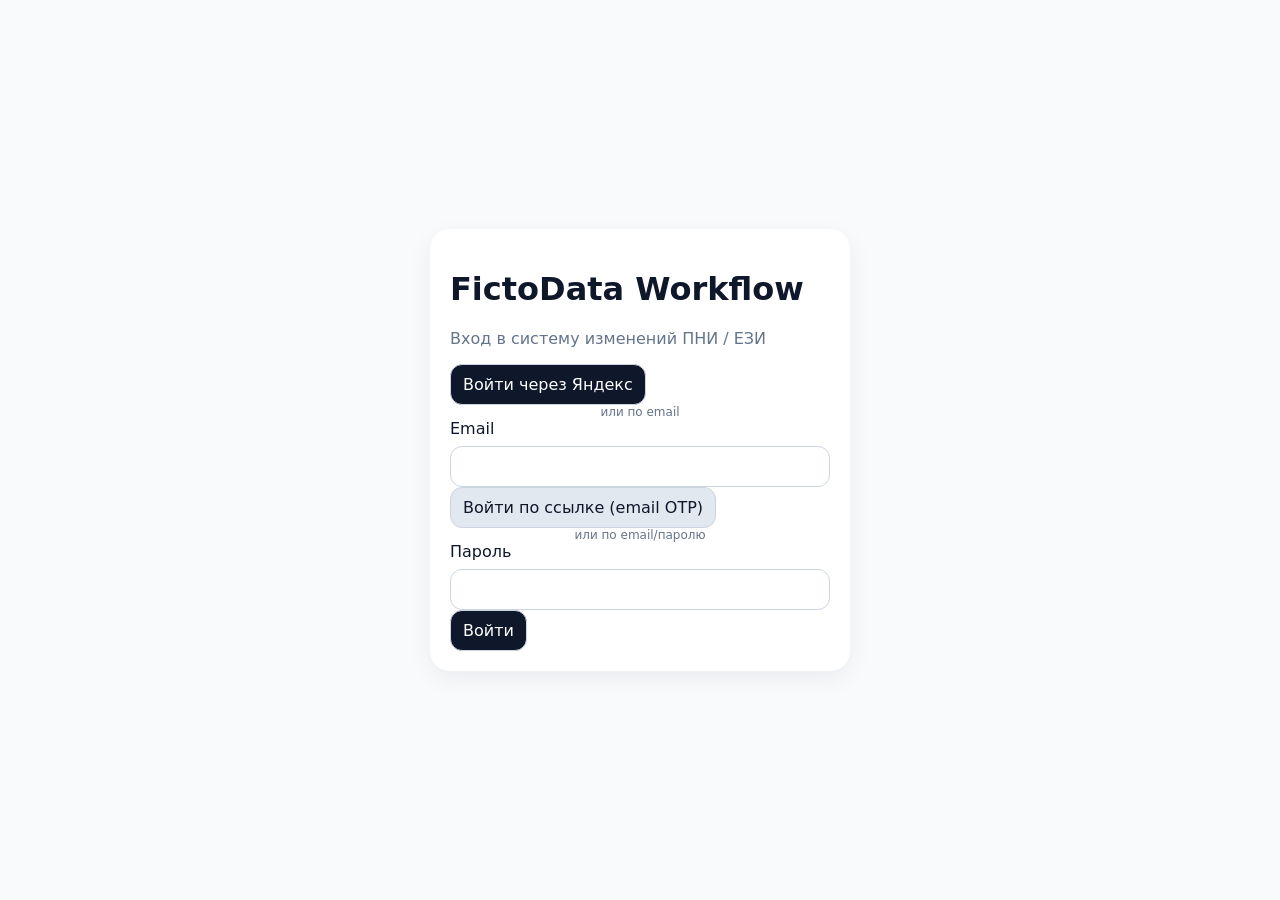
<file: lk/index.html>
<!doctype html>
<html lang="ru">
  <head>
    <meta charset="UTF-8" />
    <meta name="viewport" content="width=device-width, initial-scale=1.0" />
    <title>FictoData Workflow</title>
    <script type="module" crossorigin src="/lk/assets/index-BTvJnGOK.js"></script>
    <link rel="stylesheet" crossorigin href="/lk/assets/index-CldTsMoU.css">
  </head>
  <body>
    <div id="root"></div>
  </body>
</html>
</file>
<file: lk/assets/index-CldTsMoU.css>
:root{font-family:Inter,system-ui,sans-serif;color:#0f172a;background:#f8fafc}*{box-sizing:border-box}body{margin:0}body.is-column-resizing{cursor:col-resize;-webkit-user-select:none;user-select:none}button,input,select,textarea{font:inherit;padding:10px 12px;border-radius:12px;border:1px solid #cbd5e1}button{background:#0f172a;color:#fff;cursor:pointer}button:disabled{opacity:.7;cursor:not-allowed}textarea{min-height:100px}a{color:inherit;text-decoration:none}.card{background:#fff;border-radius:20px;padding:20px;box-shadow:0 8px 24px #0f172a0f}.auth-wrap{min-height:100vh;display:grid;place-items:center;padding:24px}.auth-card{width:100%;max-width:420px}.shell{max-width:1680px;margin:0 auto;padding:18px;display:grid;grid-template-columns:220px 1fr;gap:18px;align-items:start}.sidebar{position:sticky;top:18px;max-height:calc(100vh - 36px);overflow-y:auto;overscroll-behavior:contain}.content{min-width:0}.nav-list{display:grid;gap:8px;margin:16px 0}.nav-list a{padding:10px 12px;border-radius:12px;background:#f1f5f9}.nav-list a.active{background:#0f172a;color:#fff}.sidebar-actions{display:grid;grid-template-columns:1fr 1fr;gap:8px;margin-bottom:12px}.role-badge{display:inline-block;margin-top:12px;padding:6px 10px;border-radius:999px;background:#e2e8f0}.notify-box{margin-top:12px;padding:10px;border-radius:12px;background:#f8fafc;border:1px solid #e2e8f0;display:grid;gap:8px}.notify-head{display:flex;justify-content:space-between;align-items:center;gap:8px}.notify-count{min-width:24px;padding:2px 8px;border-radius:999px;text-align:center;background:#dbeafe;color:#1e3a8a;font-weight:600;font-size:12px}.notify-actions{display:grid;grid-template-columns:1fr;gap:8px}.notify-actions .ghost-btn{width:100%;min-width:0}.notify-push-actions{display:grid;gap:6px}.notify-list{display:grid;gap:6px;max-height:260px;overflow:auto}.notify-item{width:100%;text-align:left;background:#fff;color:#0f172a;border:1px solid #dbe3f0;padding:8px 10px;display:grid;gap:3px}.notify-item.unread{border-color:#93c5fd;background:#eff6ff}.notify-title-row{display:flex;align-items:center;gap:8px}.notify-dot{width:10px;height:10px;border-radius:999px;flex:0 0 10px;border:1px solid rgba(15,23,42,.08)}.notify-title{font-weight:600}.summary-grid{display:grid;grid-template-columns:repeat(auto-fit,minmax(190px,1fr));gap:16px}.stat{position:relative;overflow:hidden}.stat:before{content:"";position:absolute;inset:0 auto 0 0;width:5px;border-radius:20px 0 0 20px;background:#cbd5e1}.stat-total{background:linear-gradient(180deg,#fff,#f8fafc)}.stat-total:before{background:#64748b}.stat-waiting{background:linear-gradient(180deg,#fff,#f8fafc)}.stat-waiting:before{background:#94a3b8}.stat-inProgress{background:linear-gradient(180deg,#fff,#eff6ff)}.stat-inProgress:before{background:#2563eb}.stat-onApproval{background:linear-gradient(180deg,#fff,#fffbeb)}.stat-onApproval:before{background:#d97706}.stat-overdue{background:linear-gradient(180deg,#fff,#fff1f2)}.stat-overdue:before{background:#dc2626}.stat-done{background:linear-gradient(180deg,#fff,#f0fdf4)}.stat-done:before{background:#16a34a}.stat-error{background:linear-gradient(180deg,#fff,#fff1f2)}.stat-error:before{background:#dc2626}.stat-tp{background:linear-gradient(180deg,#fff,#faf5ff)}.stat-tp:before{background:#7c3aed}.stat-archivedCount{background:linear-gradient(180deg,#fff,#f8fafc)}.stat-archivedCount:before{background:#475569}.stat .big{font-size:32px;font-weight:700;margin-top:8px}.dashboard-drilldown-card{width:100%;text-align:left;border:none;color:inherit}.dashboard-drilldown-card.is-clickable{cursor:pointer;transition:transform .15s ease,box-shadow .15s ease}.dashboard-drilldown-card.is-clickable:hover{transform:translateY(-1px);box-shadow:0 12px 28px #0f172a1a}.page-stack,.list-stack{display:grid;gap:16px}.tracker-toolbar{display:grid;gap:12px}.tracker-toolbar-top{display:flex;gap:8px;align-items:center;flex-wrap:wrap}.tracker-toolbar-top>input{flex:1 1 280px;min-width:220px}.tracker-primary-filters{display:inline-flex;align-items:center;gap:6px;flex:1 1 520px;min-width:0;flex-wrap:wrap}.tracker-primary-filters select{min-width:0;padding:8px 28px 8px 10px}.tracker-filters{display:grid;gap:10px;grid-template-columns:repeat(3,minmax(220px,1fr))}.tracker-group-meta{display:flex;align-items:center;gap:8px;flex-wrap:wrap;margin-top:6px}.tracker-group-badge{display:inline-flex;align-items:center;justify-content:center;min-height:22px;padding:2px 8px;border-radius:999px;border:1px solid #bfdbfe;background:#eff6ff;color:#1d4ed8;font-size:11px;font-weight:700;letter-spacing:.01em}.tracker-group-badge-recurring{border-color:#c7d2fe;background:#eef2ff;color:#4338ca}.tracker-actions{display:inline-flex;align-items:center;gap:8px;margin-left:auto;flex-wrap:nowrap;justify-content:flex-end;flex:0 0 auto}.tracker-extra-columns{display:flex;align-items:center;gap:10px;flex-wrap:wrap;margin:6px 0 12px;padding:8px 10px;border:1px solid #dbe3f0;border-radius:12px;background:#f8fbff}.tracker-extra-list{display:grid;gap:4px;max-height:118px;overflow:auto}.tracker-inline-link{display:block;width:100%;padding:0;border:0;background:transparent;color:#1d4ed8;text-align:left;text-decoration:underline;text-underline-offset:2px;line-height:1.25;font-size:11px}.tracker-inline-link:hover{color:#1e40af}.tracker-note-cell{max-height:126px;overflow:auto;white-space:pre-wrap;line-height:1.35;font-size:11px;color:#334155}.tracker-toggles{display:inline-flex;align-items:center;gap:6px;padding:5px 8px;border:1px solid #dbe3f0;border-radius:12px;background:#f8fbff}.tracker-recurring-summary{display:inline-flex;align-items:center;gap:8px;min-height:38px;padding:6px 12px;border:1px solid #d7e3f5;border-radius:12px;background:linear-gradient(180deg,#f7fbff,#eef6ff);color:#16324f;cursor:pointer;transition:border-color .15s ease,box-shadow .15s ease,transform .15s ease}.tracker-recurring-summary:hover{border-color:#bcd0ea;box-shadow:0 8px 18px #0f172a14;transform:translateY(-1px)}.tracker-recurring-summary.is-open{border-color:#8bb3e8;box-shadow:0 10px 20px #3b82f61f}.tracker-recurring-summary-label{font-size:12px;font-weight:700;color:#4b6382;white-space:nowrap}.tracker-recurring-summary-value{font-size:18px;font-weight:800;color:#0f172a}.tracker-recurring-summary-meta{font-size:12px;color:#475569;white-space:nowrap}.tracker-recurring-panel{display:grid;gap:10px;padding:12px 14px;border:1px solid #dbe7f7;border-radius:16px;background:linear-gradient(180deg,#fbfdff,#f3f8ff)}.tracker-recurring-tabs{display:inline-flex;gap:8px;flex-wrap:wrap}.tracker-recurring-tab{min-height:34px;padding:6px 12px;border-radius:999px;border:1px solid #d7e3f5;background:#fff;color:#38557a;font-weight:700;cursor:pointer}.tracker-recurring-tab.is-active{border-color:#8bb3e8;background:#eaf3ff;color:#17375e}.tracker-recurring-panel-header{display:flex;gap:12px;justify-content:space-between;align-items:baseline;flex-wrap:wrap}.tracker-recurring-panel-tools{display:flex;gap:12px;align-items:center;justify-content:flex-end;flex-wrap:wrap}.tracker-recurring-list{display:grid;gap:8px}.tracker-recurring-item{padding:10px 12px;border:1px solid #e1eaf6;border-radius:12px;background:#fff}.tracker-recurring-item-main{display:grid;gap:6px}.tracker-template-actions{display:flex;gap:8px;flex-wrap:wrap;margin-top:10px}.tracker-template-editor{display:grid;gap:10px;grid-template-columns:repeat(2,minmax(220px,1fr));margin-top:12px;padding:12px;border:1px solid #e1eaf6;border-radius:12px;background:#f8fbff}.tracker-template-editor .full{grid-column:1 / -1}.tracker-recurring-item-title{font-weight:700;color:#0f172a}.tracker-recurring-item-meta{display:flex;gap:12px;flex-wrap:wrap;align-items:center;font-size:12px;color:#475569}.tracker-template-status{display:inline-flex;align-items:center;min-height:22px;padding:2px 8px;border-radius:999px;border:1px solid #d7e3f5;font-weight:700;font-size:12px}.tracker-template-status-active{background:#ecfdf3;border-color:#b7ebcd;color:#17603a}.tracker-template-status-stopped{background:#fff4ec;border-color:#f3cfb4;color:#8a4b14}.tracker-template-status-draft{background:#eef4ff;border-color:#cfe0fb;color:#244166}.tracker-template-status-completed{background:#f8fafc;border-color:#d9e2ec;color:#64748b}.tracker-recurring-upcoming{display:flex;gap:8px;flex-wrap:wrap}.tracker-recurring-upcoming-pill{display:inline-flex;align-items:center;min-height:24px;padding:4px 8px;border-radius:999px;background:#eef4ff;border:1px solid #d5e2fb;color:#244166;font-size:12px;font-weight:600}.tracker-recurring-upcoming-pill-muted{background:#f8fafc;border-color:#e2e8f0;color:#64748b}.warning-banner{padding:10px 12px;border-radius:12px;border:1px solid #f3d59d;background:#fff8ea;color:#7a4d00;font-size:13px;line-height:1.45}.recurring-duplicate-warning{margin-top:8px}.tracker-primary-filters .filter-status,.tracker-primary-filters .filter-stage{width:142px}.tracker-primary-filters .filter-code{width:136px}.tracker-primary-filters .filter-object-type{width:148px}.tracker-primary-filters .filter-assignee{width:188px}.tracker-archive-toggle{display:inline-flex;align-items:center;gap:6px;white-space:nowrap;padding:0 2px}.tracker-archive-toggle input{margin:0;width:auto;min-width:0;flex:0 0 auto}.tracker-archive-toggle span{display:inline-block}.tracker-filter-date{display:grid;gap:6px;min-width:0}.tracker-filter-date span{font-size:12px;color:#64748b}.tracker-filter-date-range{display:grid;grid-template-columns:repeat(2,minmax(0,1fr));gap:8px}.tracker-filter-date-bound{display:grid;gap:4px;min-width:0}.tracker-filter-date-bound span{font-size:11px;color:#64748b}.tracker-filter-date input{width:100%;min-width:0}.notify-dot-small{width:8px;height:8px;min-width:8px}.pagination-bar{display:flex;align-items:center;justify-content:space-between;gap:12px}.pagination-controls{display:flex;align-items:center;gap:8px}.list-row,.list-row-col{display:flex;justify-content:space-between;gap:12px;padding:12px 14px;border-radius:14px;background:#f8fafc}.dashboard-drilldown-list-row{width:100%;text-align:left;border:1px solid #e2e8f0;color:inherit}.dashboard-drilldown-list-row:hover{background:#eef4ff;border-color:#bfd0ee}.list-row-col{flex-direction:column}.dashboard-drilldown-table-row{cursor:pointer}.dashboard-drilldown-table-row:hover td{background:#eef4ff}.table-wrap{overflow:auto}table{width:100%;border-collapse:collapse}th,td{padding:12px;border-bottom:1px solid #e2e8f0;text-align:left;vertical-align:top}.tracker-table{table-layout:fixed;width:max-content;min-width:100%;font-size:12px}.tracker-table th,.tracker-table td{padding:8px 6px}.tracker-header-cell{position:relative}.tracker-header-label{display:block;padding-right:14px}.tracker-column-resizer{position:absolute;top:0;right:-6px;width:12px;height:100%;padding:0;border:none;border-radius:0;background:transparent;cursor:col-resize}.tracker-column-resizer:after{content:"";position:absolute;top:6px;bottom:6px;left:50%;width:2px;transform:translate(-50%);border-radius:999px;background:transparent;transition:background .15s ease}.tracker-header-cell:hover .tracker-column-resizer:after,.tracker-column-resizer:focus-visible:after{background:#bfd0ee}.tracker-table-wrap .status-select{width:100%;min-width:0;max-width:100%;padding:5px 22px 5px 8px;font-size:11px}.tracker-table-wrap .ghost-btn,.tracker-table-wrap .danger,.tracker-actions .ghost-btn,.tracker-actions>button{padding:7px 9px}.tracker-table-wrap .small,.tracker-table-wrap .muted{font-size:11px;line-height:1.25}.status-select,.status-badge{position:relative;border-radius:999px;font-weight:600}.status-select{min-width:0;padding-left:10px}.status-badge{display:inline-flex;align-items:center;padding:8px 12px;border:1px solid #cbd5e1;background:#fff}.status-tone-default{border-color:#cbd5e1;background:#fff;color:#0f172a}.status-tone-waiting{border-color:#cbd5e1;background:#f8fafc;color:#475569}.status-tone-in-progress{border-color:#93c5fd;background:#eff6ff;color:#1d4ed8}.status-tone-on-approval{border-color:#fcd34d;background:#fffbeb;color:#b45309}.status-tone-done{border-color:#86efac;background:#f0fdf4;color:#15803d}.status-tone-error{border-color:#fca5a5;background:#fff1f2;color:#be123c}.status-tone-tp{border-color:#d8b4fe;background:#faf5ff;color:#7e22ce}.row-overdue td{background:#fff1f2;border-bottom-color:#fecdd3}.row-overdue td:first-child{box-shadow:inset 4px 0 #dc2626}.row-overdue .muted,.row-overdue .small{color:#9f1239}.row-overdue select,.row-overdue input,.row-overdue textarea{border-color:#fca5a5}.row-done td{background:#f0fdf4}.row-stage-done td{background:#dcfce7;border-bottom-color:#bbf7d0}.row-stage-done td:first-child{box-shadow:inset 4px 0 #15803d}.row-stage-done .muted,.row-stage-done .small{color:#166534}.row-archived td{background:#f8fafc}.row-active td{box-shadow:inset 0 2px #2563eb,inset 0 -2px #2563eb}.row-active td:first-child{box-shadow:inset 4px 0 #2563eb,inset 0 2px #2563eb,inset 0 -2px #2563eb}.row-active td:last-child{box-shadow:inset -2px 0 #2563eb,inset 0 2px #2563eb,inset 0 -2px #2563eb}.row-active .linkish{text-decoration-thickness:2px}.ghost-btn{background:#e2e8f0;color:#0f172a;border:1px solid #cbd5e1}.linkish{color:#0f172a;text-decoration:underline;text-underline-offset:3px;cursor:pointer}.card.subtle{background:#f8fafc;border:1px solid #e2e8f0;box-shadow:none}.history-row td{background:#f8fafc}.history-list{display:grid;gap:8px}.history-item{display:grid;gap:2px;padding:8px 10px;background:#fff;border:1px solid #e2e8f0;border-radius:10px}.history-context{display:grid;gap:2px;padding:10px 12px;background:#f6f9ff;border:1px solid #dbe3f0;border-radius:10px}.history-summary-list{display:grid;gap:2px;margin-top:4px}.form-grid{display:grid;grid-template-columns:repeat(2,1fr);gap:16px}.form-grid .full{grid-column:1 / -1}.attachments-block{display:grid;gap:12px}.attachments-header{display:flex;justify-content:space-between;gap:12px;align-items:flex-start}.attachments-list{display:grid;gap:10px}.attachment-item{display:grid;gap:8px;padding:12px 14px;border-radius:14px;border:1px solid #dbe3f0;background:#fff}.attachment-item-top{display:flex;justify-content:space-between;gap:12px;align-items:flex-start;flex-wrap:wrap}.attachment-main{display:grid;gap:4px;min-width:0}.attachment-name-row{display:flex;align-items:center;gap:8px;flex-wrap:wrap}.attachment-kind{display:inline-flex;align-items:center;justify-content:center;padding:4px 8px;border-radius:999px;font-size:12px;font-weight:600;border:1px solid #cbd5e1;background:#f8fafc;color:#475569}.attachment-kind-file{border-color:#93c5fd;background:#eff6ff;color:#1d4ed8}.attachment-kind-folder{border-color:#fcd34d;background:#fffbeb;color:#b45309}.attachment-kind-link{border-color:#cbd5e1;background:#f8fafc;color:#475569}.attachment-actions{display:flex;gap:8px;align-items:center;flex-wrap:wrap}.attachment-url{word-break:break-all}.attachment-upload-note{margin-top:8px;padding:10px 12px;border-radius:12px;border:1px solid #bfdbfe;background:#eff6ff;color:#1e3a8a;line-height:1.35}.attachments-form{display:grid;grid-template-columns:160px minmax(220px,1fr) minmax(260px,1.4fr);gap:12px;align-items:end}.attachments-form .full{grid-column:1 / -1}.attachments-form-url{min-width:0}.attachments-form-actions{display:flex;justify-content:flex-end;gap:8px}.danger{border-color:#fca5a5;background:#fff1f2;color:#be123c}.warn-btn{border-color:#fcd34d;background:#fffbeb;color:#b45309}.template-source-banner{display:grid;gap:10px}.template-source-header{display:flex;justify-content:space-between;align-items:flex-start;gap:12px;flex-wrap:wrap}.toggle-inline{display:flex;align-items:flex-start;gap:10px}.toggle-inline input{margin-top:2px}.group-task-toggle-card,.recurring-task-toggle-card{display:grid;gap:10px}.recurring-task-panel{display:grid;gap:14px}.recurring-task-grid{display:grid;grid-template-columns:repeat(2,minmax(220px,1fr));gap:12px}.recurring-task-note{padding:10px 12px;border-radius:12px;background:#f8fbff;border:1px solid #dbe3f0}.group-task-panel{display:grid;gap:14px}.group-task-grid{display:grid;grid-template-columns:repeat(2,minmax(220px,1fr));gap:12px}.checkbox-stack{display:grid;gap:8px}.checkbox-inline{display:flex;align-items:flex-start;gap:10px}.checkbox-inline input{margin-top:2px}.value-catalog-dropdown{position:relative}.value-catalog-selected{display:flex;flex-wrap:wrap;gap:6px;margin:6px 0 8px}.value-catalog-pill{display:inline-flex;align-items:center;padding:4px 10px;border-radius:999px;background:#eef2ff;border:1px solid #c7d2fe;color:#3730a3;font-size:12px;font-weight:600}.value-catalog-trigger{width:100%;min-height:42px;display:flex;align-items:center;justify-content:space-between;gap:12px;padding:10px 14px;border:1px solid #bfd0ee;border-radius:14px;background:#fff;color:#102246;text-align:left;font:inherit}.value-catalog-trigger:disabled{background:#f5f7fb;color:#7a869f}.value-catalog-trigger-arrow{flex:0 0 auto;font-size:11px;color:#5f6f91}.value-catalog-dropdown-panel{position:absolute;top:calc(100% + 6px);left:0;right:0;z-index:30;display:flex;flex-direction:column;gap:6px;max-height:240px;overflow-y:auto;padding:12px;border:1px solid #dbe3f0;border-radius:14px;background:#f8fbff;box-shadow:0 16px 36px #1022461f}.value-catalog-search{margin-bottom:4px}.value-catalog-dropdown-option{padding:6px 8px;border-radius:10px;background:#fff;border:1px solid #e2e8f0}.value-catalog-empty-state{padding:10px 12px;border-radius:10px;background:#fff;border:1px dashed #dbe3f0}.related-change-selected{gap:8px;display:grid;grid-template-columns:repeat(auto-fit,minmax(240px,1fr))}.related-change-selected-card{display:grid;gap:8px;width:100%;padding:14px 16px;border-radius:18px;border:1px solid #c7d2fe;background:#eef4ff;color:#102246;text-align:left}.related-change-card-main{display:grid;gap:4px;justify-items:start;width:100%;background:transparent;border:0;padding:0;color:inherit;text-align:left}.related-change-selected-card-link{cursor:pointer;font:inherit;transition:transform .15s ease,box-shadow .15s ease,background .15s ease}.related-change-card-main.related-change-selected-card-link:hover{background:#e0e7ff;box-shadow:0 4px 12px #3730a31f;transform:translateY(-1px)}.related-change-type-select{min-width:132px;max-width:180px;justify-self:start;padding:7px 12px;border-radius:12px}.related-groups-card{display:grid;gap:10px}.related-groups-toggle{display:flex;align-items:center;justify-content:space-between;gap:12px;width:100%;text-align:left;padding:12px 14px;border:1px solid #c7d2fe;border-radius:16px;background:#f8fbff;color:#102246;transition:background .15s ease,border-color .15s ease,box-shadow .15s ease}.related-groups-toggle:hover{background:#eef4ff;border-color:#a5b4fc;box-shadow:0 4px 14px #2563eb14}.related-groups-toggle-text{display:grid;gap:2px}.related-groups-toggle-arrow{font-size:12px;color:#475569}.related-groups-body{display:grid;gap:14px}.related-group-section{display:grid;gap:8px}.related-group-title{font-weight:700;color:#334155}.related-group-list{display:grid;gap:8px}.related-change-nav-button{display:grid;gap:2px;justify-items:start;width:100%;text-align:left;padding:10px 12px}.related-change-dropdown-panel{max-height:320px}.related-change-option{align-items:flex-start}.related-change-option-content{display:grid;gap:2px}.related-change-option-title{font-weight:600;color:#102246}.related-change-option-meta{line-height:1.3}.dashboard-toolbar{display:flex;justify-content:flex-end;align-items:end;gap:12px;flex-wrap:wrap}.dashboard-toolbar-meta{margin-right:auto;padding-bottom:10px}.dashboard-toolbar label{min-width:220px}.dashboard-toolbar .ghost-btn{white-space:nowrap}.task-flags-summary{display:grid;gap:10px}.task-flags-summary-meta{display:grid;gap:4px;color:#334155;font-size:13px}.group-task-header{display:flex;justify-content:space-between;align-items:flex-start;gap:12px;flex-wrap:wrap}.group-progress-pills{display:flex;gap:8px;align-items:center;flex-wrap:wrap}.group-progress-pill{display:inline-flex;align-items:center;padding:6px 10px;border-radius:999px;background:#eef2ff;border:1px solid #c7d2fe;color:#3730a3;font-size:12px;font-weight:600}.group-participant-list{display:grid;gap:12px}.group-participant-item{display:grid;gap:12px;padding:14px;border-radius:14px;border:1px solid #dbe3f0;background:#fff}.group-participant-main{display:grid;gap:4px}.group-participant-title-row{display:flex;align-items:center;gap:10px;flex-wrap:wrap}.group-participant-controls{display:grid;gap:12px}.group-participant-actions{display:flex;justify-content:flex-end;gap:8px}.participant-attachments-block{display:grid;gap:10px;padding:12px;border-radius:12px;border:1px dashed #dbe3f0;background:#f8fbff}.participant-attachments-list{display:grid;gap:8px}.participant-attachment-item{display:flex;justify-content:space-between;gap:12px;align-items:flex-start;flex-wrap:wrap;padding:10px 12px;border-radius:12px;border:1px solid #dbe3f0;background:#fff}.participant-attachment-main{display:grid;gap:4px;min-width:0}.participant-attachments-form{display:grid;gap:10px;grid-template-columns:repeat(2,minmax(180px,1fr))}.participant-attachments-actions{grid-column:1 / -1;display:flex;justify-content:flex-end;gap:8px;flex-wrap:wrap}.status-inline-badge{display:inline-flex;align-items:center;justify-content:center;min-height:28px;padding:4px 10px;border-radius:999px;border:1px solid #cbd5e1;background:#f8fafc;color:#475569;font-size:12px;font-weight:600}label{display:grid;gap:8px}.catalog-grid{display:grid;grid-template-columns:1.2fr 1fr;gap:16px}.catalog-toolbar{display:flex;align-items:center;justify-content:space-between;gap:12px;flex-wrap:wrap;margin-bottom:10px}.catalog-sort-toggle{display:inline-flex;align-items:center;gap:10px;flex-wrap:wrap}.muted{color:#64748b}.small{font-size:12px}.error{color:#dc2626}.loading{padding:40px}.success,.warn-banner{padding:12px 14px;border-radius:14px;border:1px solid #bbf7d0;background:#f0fdf4;color:#166534;font-weight:600}.warn-banner{border-color:#fde68a;background:#fffbeb;color:#92400e}.loading-overlay{position:fixed;top:16px;right:16px;z-index:999;pointer-events:none}.loading-toast{display:inline-flex;align-items:center;gap:8px;padding:10px 14px;border-radius:12px;background:#0f172aeb;color:#fff;box-shadow:0 16px 32px #0f172a2e;font-size:14px;font-weight:600}@media(max-width:1024px){.shell,.summary-grid,.catalog-grid,.form-grid,.attachments-form,.group-task-grid,.recurring-task-grid,.participant-attachments-form{grid-template-columns:1fr}.tracker-toolbar-top{flex-direction:column;align-items:stretch}.tracker-primary-filters{flex-wrap:wrap}.tracker-primary-filters .filter-status,.tracker-primary-filters .filter-stage,.tracker-primary-filters .filter-code,.tracker-primary-filters .filter-object-type,.tracker-primary-filters .filter-assignee{width:auto;min-width:160px;flex:1 1 180px}.tracker-filters{grid-template-columns:repeat(2,minmax(180px,1fr))}.tracker-actions{flex-wrap:wrap}.tracker-actions{margin-left:0;justify-content:flex-start}.tracker-toggles{flex-wrap:wrap}.tracker-recurring-summary{flex-wrap:wrap;justify-content:flex-start}.tracker-recurring-summary-meta{white-space:normal}.pagination-bar,.pagination-controls{flex-direction:column;align-items:stretch}.sidebar{position:static;max-height:none;overflow:visible}.sidebar-actions{grid-template-columns:1fr}}@media(max-width:720px){.tracker-filters,.tracker-filter-date-range{grid-template-columns:1fr}}
@media(max-width:720px){.shell{padding:10px;gap:10px}.card{padding:14px;border-radius:14px}.tracker-toolbar{gap:8px}.tracker-toolbar-top{gap:8px}.tracker-toolbar-top>input{flex:0 0 auto;width:100%;min-width:0;min-height:42px}.tracker-primary-filters{display:grid;width:100%;grid-template-columns:1fr;gap:6px;flex:0 0 auto}.tracker-primary-filters select,.tracker-primary-filters .filter-status,.tracker-primary-filters .filter-stage,.tracker-primary-filters .filter-code,.tracker-primary-filters .filter-object-type,.tracker-primary-filters .filter-assignee{width:100%;min-width:0;flex:0 0 auto}.tracker-actions{width:100%;display:flex;gap:6px;overflow-x:auto;flex-wrap:nowrap;padding-bottom:2px}.tracker-actions>*{flex:0 0 auto}.tracker-toggles{gap:8px;min-height:36px}.tracker-actions .ghost-btn,.tracker-actions>button{padding:7px 10px;white-space:nowrap}.tracker-recurring-summary{min-height:34px;padding:6px 10px}.tracker-recurring-summary-label{font-size:11px}.tracker-recurring-summary-value{font-size:14px}.tracker-filters{gap:8px}.tracker-filter-date{gap:4px}.tracker-filter-date select,.tracker-filter-date input{min-height:40px;padding:8px 10px}.tracker-filter-date span{font-size:11px}.table-card{padding:12px}}@media(max-width:480px){.shell{padding:8px}.tracker-toolbar{margin:0 -2px}.tracker-actions{margin-left:0}.tracker-archive-toggle{font-size:11px}.tracker-recurring-summary-meta{display:none}.tracker-filters{grid-template-columns:1fr}.tracker-extra-columns{gap:6px;padding:7px 8px}.tracker-extra-columns label{font-size:11px}}
</file>
